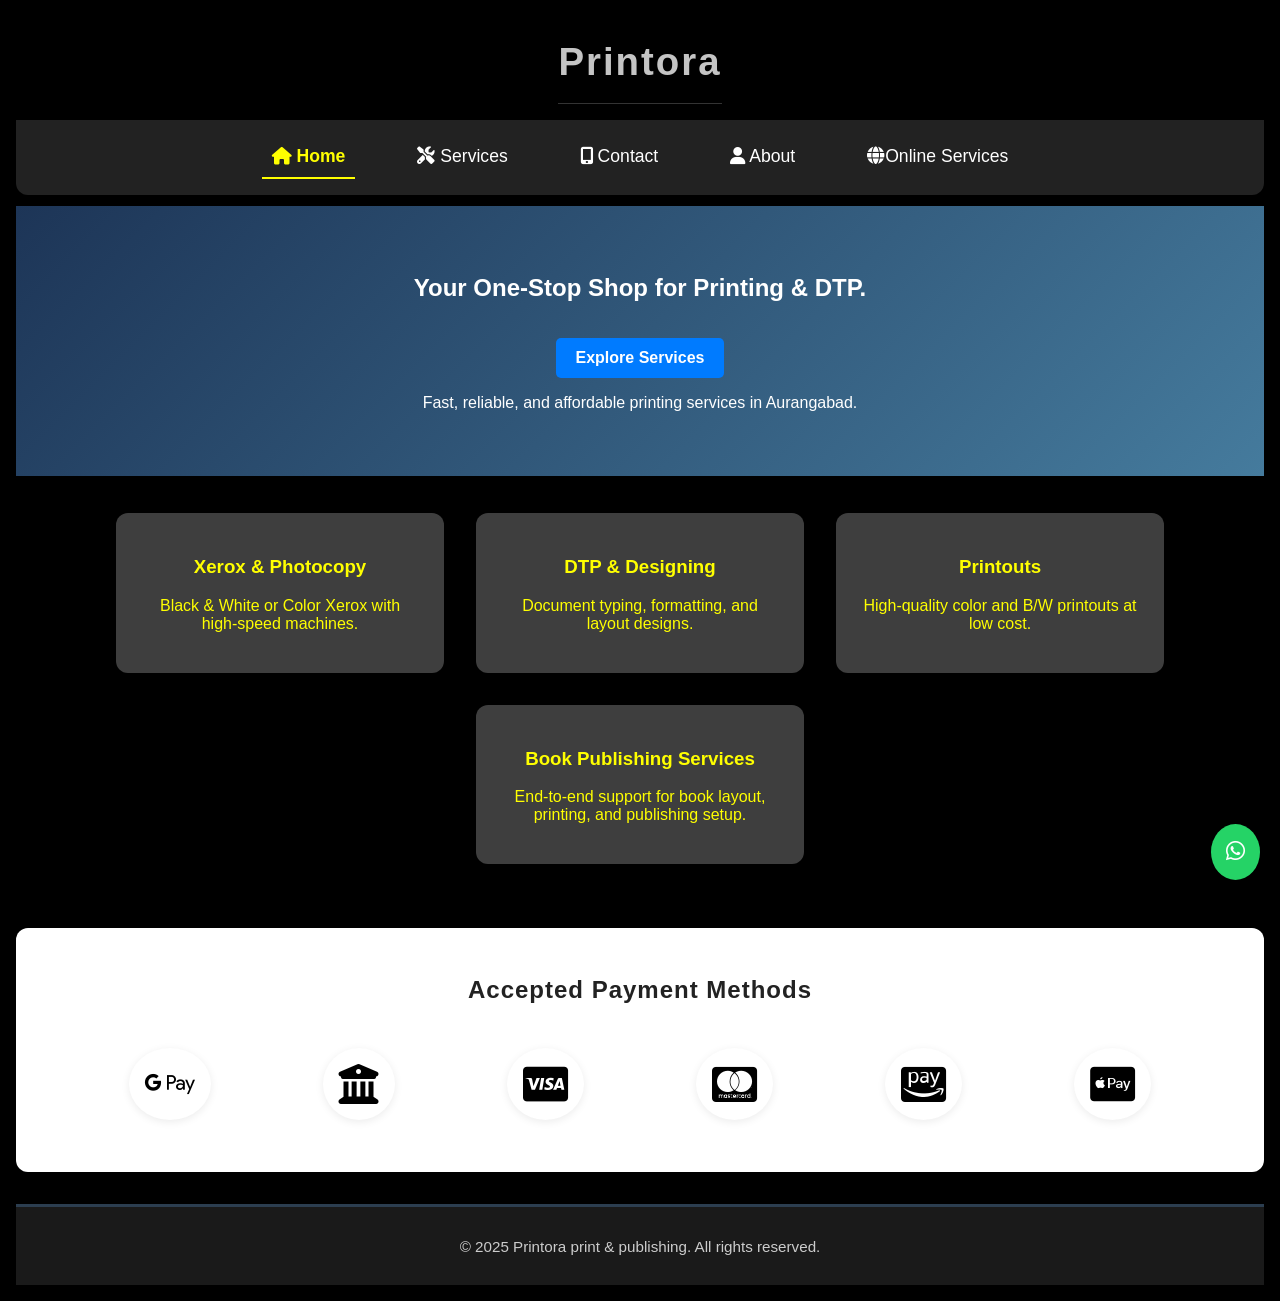
<file: index.html>
<!-- public/index.html -->
<!DOCTYPE html>
<html lang="en">
<head>
  <meta charset="UTF-8" />
  <meta name="viewport" content="width=device-width, initial-scale=1.0"/>
  <title>Printora print & publishing</title>
  <link rel="stylesheet" href="style.css"/>
  <link rel="stylesheet" href="https://cdnjs.cloudflare.com/ajax/libs/font-awesome/6.5.0/css/all.min.css">
  <link rel="icon" href="favicon.ico" type="image/x-icon">
</head>
<body>
  <header>
    <h1>Printora</h1>
    <nav class="navbar">
      <a href="index.html" class="active"><i class="fas fa-home"></i> Home</a>
      <a href="services.html"><i class="fas fa-tools"></i> Services</a>
      <a href="contact.html"><i class="fas fa-mobile-alt"></i> Contact</a>
      <a href="about.html"><i class="fas fa-user"></i> About</a>
      <a href="online-services.html"><i class="fas fa-globe"></i>Online Services</a>

    </nav>
  </header>

  <main>
    <section class="hero">
      <h2>Your One-Stop Shop for Printing &amp; DTP.</h2>
      <a href="services.html" class="cta-button">Explore Services</a>
      <p>Fast, reliable, and affordable printing services in Aurangabad.</p>
    </section>

    <section class="features">
      <div>
        <h3>Xerox &amp; Photocopy</h3>
        <p>Black &amp; White or Color Xerox with high-speed machines.</p>
      </div>
      <div>
        <h3>DTP &amp; Designing</h3>
        <p>Document typing, formatting, and layout designs.</p>
      </div>
      <div>
        <h3>Printouts</h3>
        <p>High-quality color and B/W printouts at low cost.</p>
      </div>
      <div>
        <h3>Book Publishing Services</h3>
        <p>End-to-end support for book layout, printing, and publishing setup.</p>
      </div>
    </section>
  </main>

  <a href="https://wa.me/919975516668" class="whatsapp" target="_blank">
    <i class="fab fa-whatsapp"></i>
  </a>

  <section class="payment-options">
    <h3>Accepted Payment Methods</h3>
    <div class="payment-icons awesome-icons">
      <i class="fab fa-google-pay" title="Google Pay"></i>
      <i class="fas fa-university" title="UPI Payment"></i>
      <i class="fab fa-cc-visa" title="Visa"></i>
      <i class="fab fa-cc-mastercard" title="MasterCard"></i>
      <i class="fab fa-cc-amazon-pay" title="Paytm / Amazon Pay"></i>
      <i class="fab fa-cc-apple-pay" title="PhonePe / Apple Pay"></i>
    </div>
  </section>

  <footer>
    <p>&copy; 2025 Printora print & publishing. All rights reserved.</p>
  </footer>
</body>
</html>
</file>
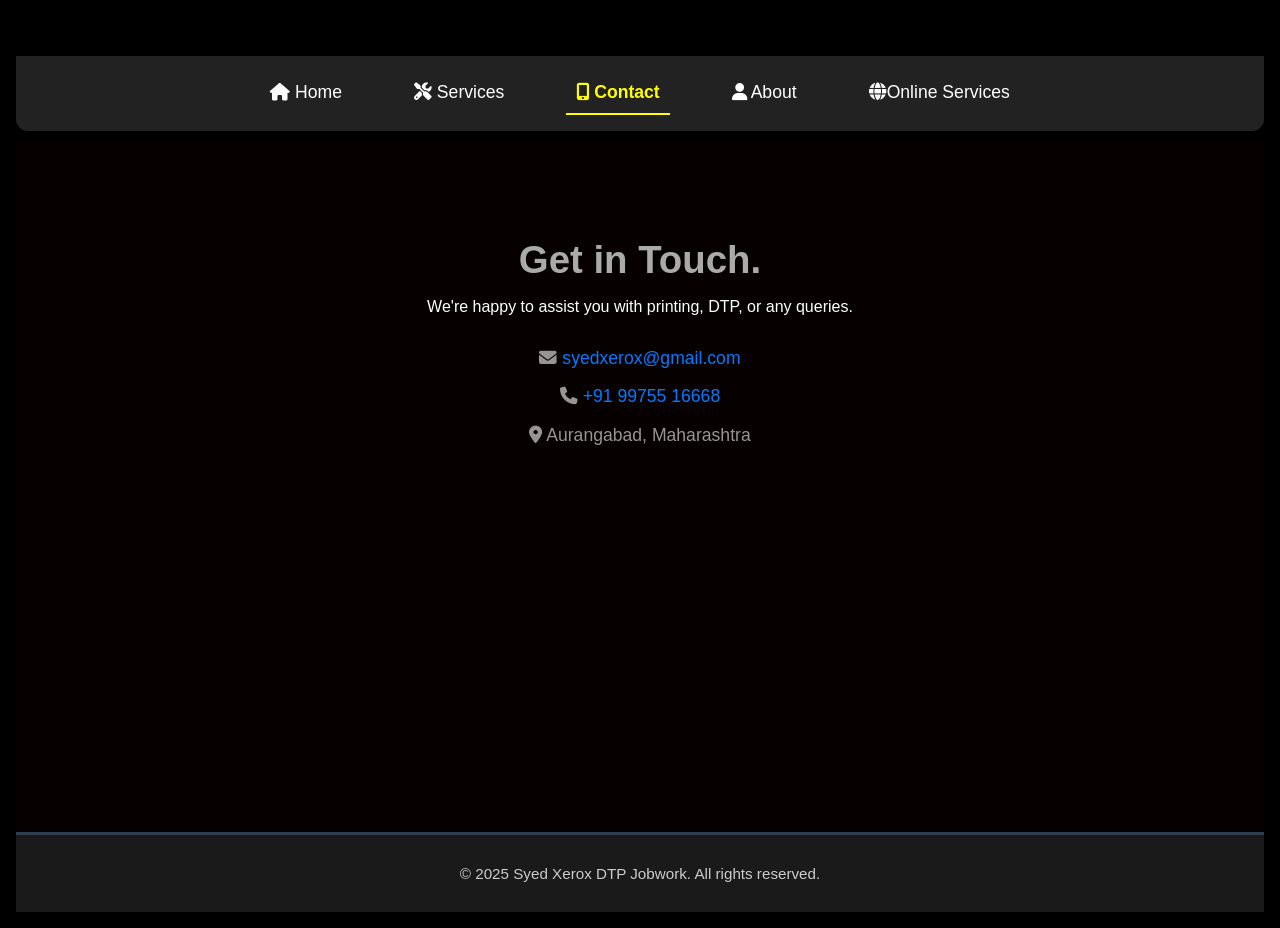
<file: contact.html>
<!DOCTYPE html>
<html lang="en">
<head>
  <meta charset="UTF-8" />
  <title>Contact | Syed Xerox</title>
  <meta name="viewport" content="width=device-width, initial-scale=1.0"/>
  <link href="https://fonts.googleapis.com/css2?family=Poppins:wght@400;600&display=swap" rel="stylesheet">
  <link rel="stylesheet" href="style.css" />
  <link rel="stylesheet" href="https://cdnjs.cloudflare.com/ajax/libs/font-awesome/6.5.0/css/all.min.css">
  <link rel="icon" href="favicon.ico" type="image/x-icon">
</head>
<body>
  <header>
    <nav class="navbar">
      <a href="index.html"><i class="fas fa-home"></i> Home</a>
      <a href="services.html"><i class="fas fa-tools"></i> Services</a>
      <a href="contact.html" class="active"><i class="fas fa-mobile-alt"></i> Contact</a>
      <a href="about.html"><i class="fas fa-user"></i> About</a>
      <a href="online-services.html"><i class="fas fa-globe"></i>Online Services</a>

    </nav>
  </header>

  <section class="contact-section">
    <h2>Get in Touch.</h2>
    <p class="contact-subtext">We're happy to assist you with printing, DTP, or any queries.</p>
    <div class="contact-details">
      <p><i class="fas fa-envelope"></i> <a href="mailto:syedxerox@gmail.com">syedxerox@gmail.com</a></p>
      <p><i class="fas fa-phone"></i> <a href="tel:+919975516668">+91 99755 16668</a></p>
      <p><i class="fas fa-map-marker-alt"></i> Aurangabad, Maharashtra</p>
    </div>
    <div class="map-container">
      <iframe src="https://www.google.com/maps/embed?pb=!1m18!1m12!1m3!1d1051.670225290786!2d75.31631022481531!3d19.894385365319803!2m3!1f0!2f0!3f0!3m2!1i1024!2i768!4f13.1!3m3!1m2!1s0x3bdb9822bf6d5289%3A0xb63b08ef76084ac0!2sSyed%20Xerox%20%2CDTP%20Jobwork!5e0!3m2!1sen!2sin!4v1750962851997!5m2!1sen!2sin" width="600" height="450" style="border:0;" allowfullscreen="" loading="lazy" referrerpolicy="no-referrer-when-downgrade"></iframe>
    </div>
  </section>

  <footer>
    <p>&copy; 2025 Syed Xerox DTP Jobwork. All rights reserved.</p>
  </footer>

</body>
</html>
</file>
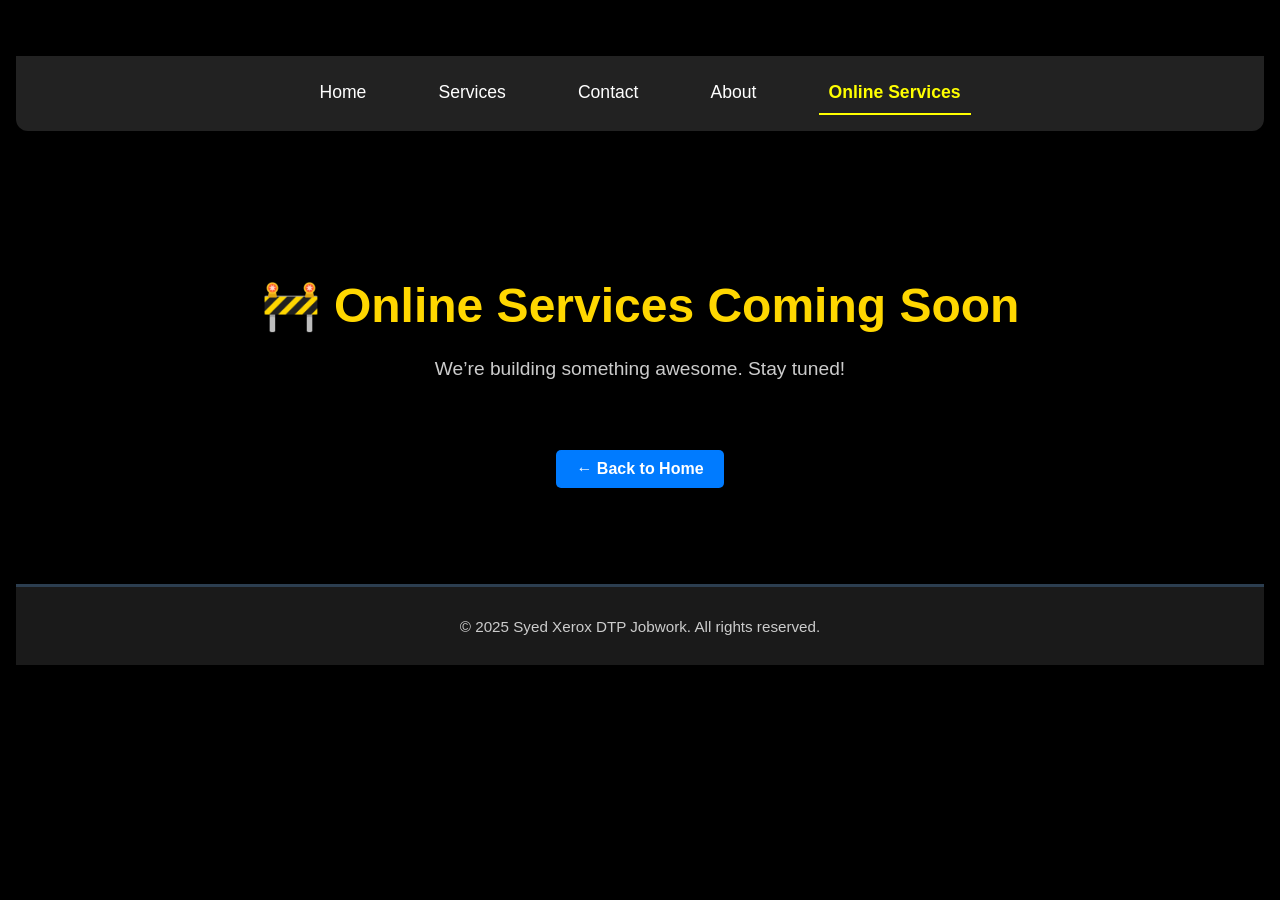
<file: online services.html>
<!DOCTYPE html>
<html lang="en">
<head>
  <meta charset="UTF-8" />
  <title>Online Services | Syed Xerox DTP Jobwork</title>
  <link rel="stylesheet" href="style.css" />
  <link rel="icon" href="favicon.ico" type="image/x-icon">
  <style>
    .coming-soon {
      text-align: center;
      padding: 6em 2em;
      background-color: #000;
      color: #fff;
    }
    .coming-soon h1 {
      font-size: 3em;
      color: #ffd700;
    }
    .coming-soon p {
      font-size: 1.2em;
      color: #ccc;
    }
    .back-home {
      margin-top: 2em;
      display: inline-block;
      padding: 10px 20px;
      background-color: #007bff;
      color: #fff;
      text-decoration: none;
      border-radius: 5px;
      transition: background-color 0.3s ease;
    }
    .back-home:hover {
      background-color: #0056b3;
    }
  </style>
</head>
<body>

  <header>
    <nav class="navbar">
      <a href="index.html"><i class="fas fa-home"></i>Home</a>
      <a href="services.html"><i class="fas fa-tools"></i>Services</a>
      <a href="contact.html"><i class="fas fa-mobile-alt"></i>Contact</a>
      <a href="about.html"><i class="fas fa-person"></i>About</a>
      <a href="online-services.html" class="active"><i class="fas fa-globe"></i>Online Services</a>
    </nav>
  </header>

  <section class="coming-soon">
    <h1>🚧 Online Services Coming Soon</h1>
    <p>We’re building something awesome. Stay tuned!</p>
    <a href="index.html" class="back-home">← Back to Home</a>
  </section>

  <footer>
    <p>&copy; 2025 Syed Xerox DTP Jobwork. All rights reserved.</p>
  </footer>

</body>
</html>
</file>
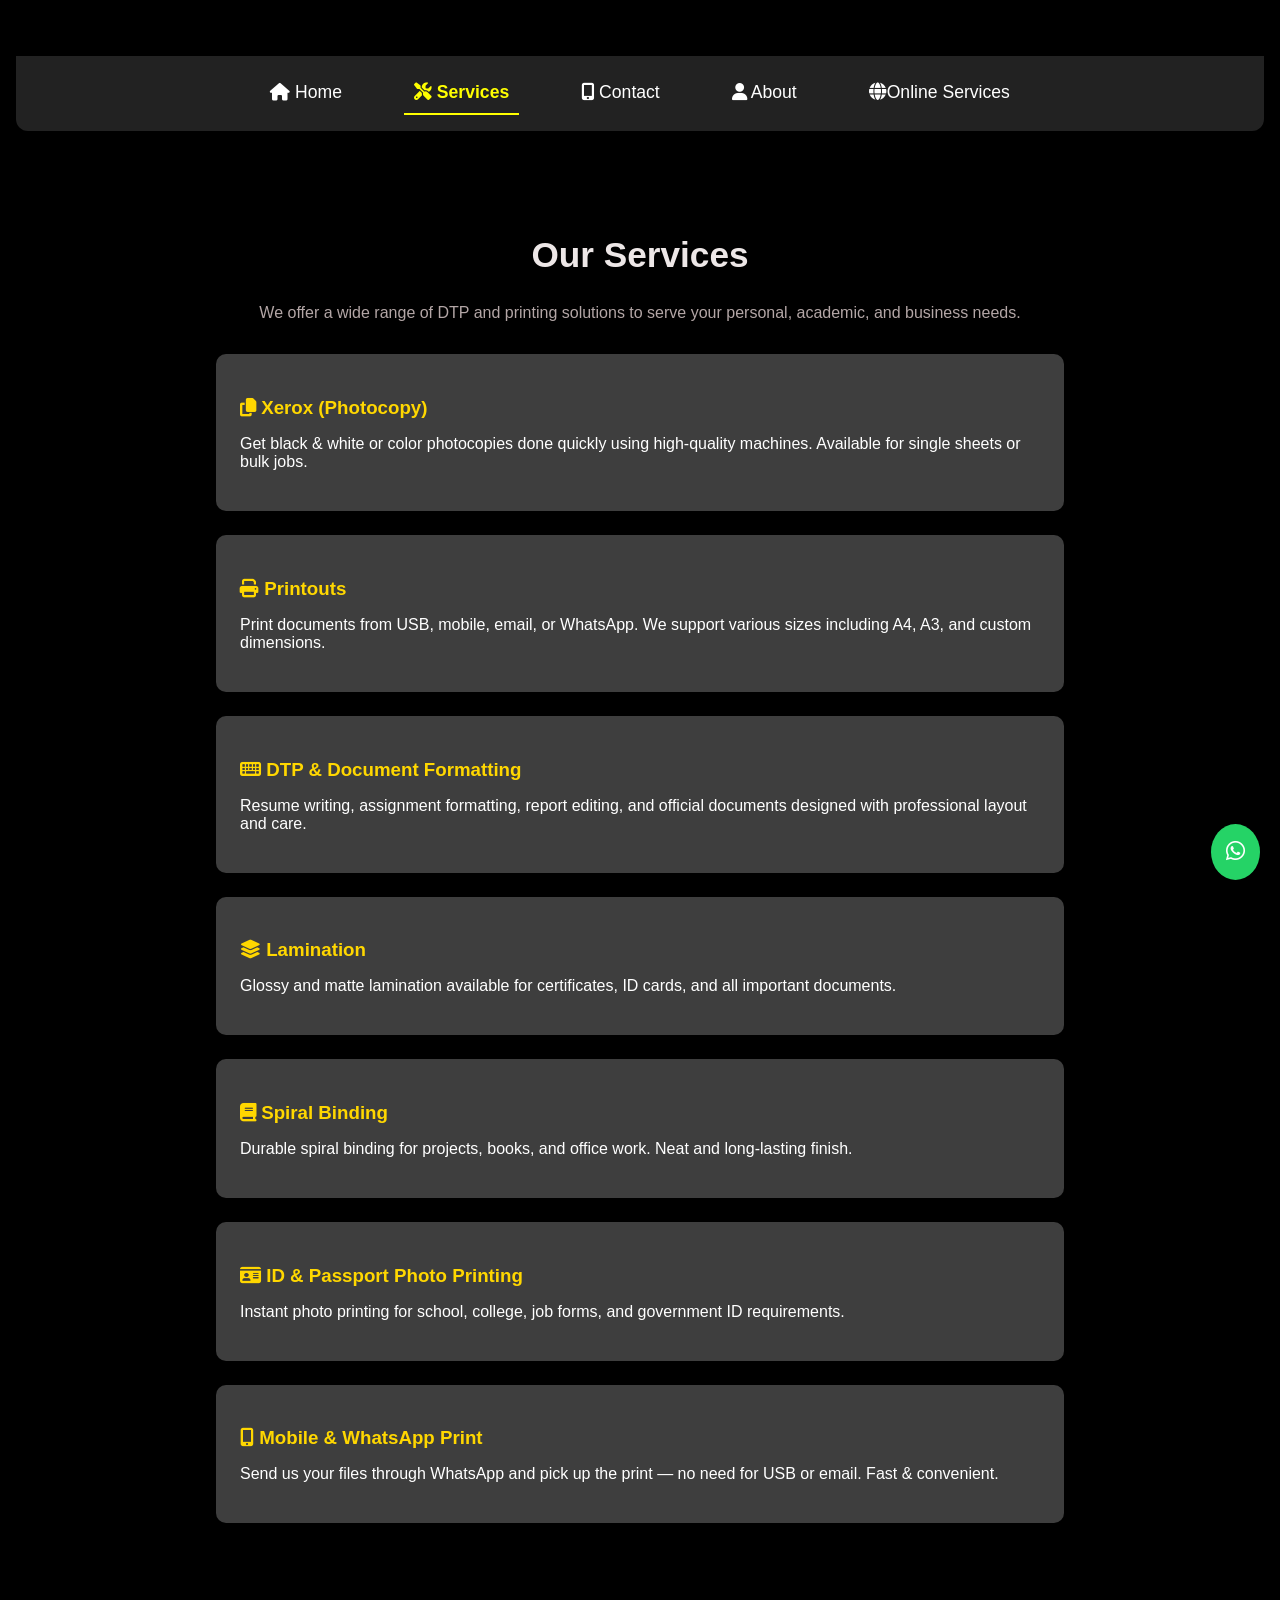
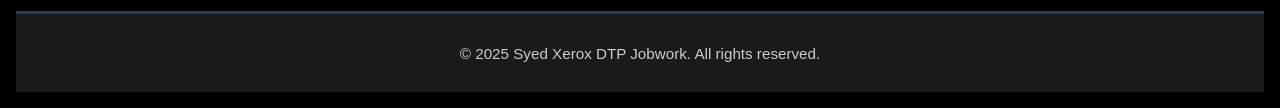
<file: services.html>
<!DOCTYPE html>
<html lang="en">
<head>
  <meta charset="UTF-8" />
  <meta name="viewport" content="width=device-width, initial-scale=1.0"/>
  <title>Our Services | Syed Xerox DTP Jobwork</title>
  <link rel="stylesheet" href="style.css" />
  <link href="https://fonts.googleapis.com/css2?family=Poppins:wght@400;700&display=swap" rel="stylesheet">
  <link rel="stylesheet" href="https://cdnjs.cloudflare.com/ajax/libs/font-awesome/6.5.0/css/all.min.css">
  <link rel="icon" href="favicon.ico" type="image/x-icon">
</head>
<body>
  <header>
    <nav class="navbar">
      <a href="index.html"><i class="fas fa-home"></i> Home</a>
      <a href="services.html" class="active"><i class="fas fa-tools"></i> Services</a>
      <a href="contact.html"><i class="fas fa-mobile-alt"></i> Contact</a>
      <a href="about.html"><i class="fas fa-user"></i> About</a>
      <a href="online-services.html"><i class="fas fa-globe"></i>Online Services</a>

    </nav>
  </header>

  <section class="services-full">
    <h2>Our Services</h2>
    <p class="services-subtext">We offer a wide range of DTP and printing solutions to serve your personal, academic, and business needs.</p>

    <div class="service-box">
      <h3><i class="fas fa-copy"></i> Xerox (Photocopy)</h3>
      <p>Get black & white or color photocopies done quickly using high-quality machines. Available for single sheets or bulk jobs.</p>
    </div>

    <div class="service-box">
      <h3><i class="fas fa-print"></i> Printouts</h3>
      <p>Print documents from USB, mobile, email, or WhatsApp. We support various sizes including A4, A3, and custom dimensions.</p>
    </div>

    <div class="service-box">
      <h3><i class="fas fa-keyboard"></i> DTP & Document Formatting</h3>
      <p>Resume writing, assignment formatting, report editing, and official documents designed with professional layout and care.</p>
    </div>

    <div class="service-box">
      <h3><i class="fas fa-layer-group"></i> Lamination</h3>
      <p>Glossy and matte lamination available for certificates, ID cards, and all important documents.</p>
    </div>

    <div class="service-box">
      <h3><i class="fas fa-book"></i> Spiral Binding</h3>
      <p>Durable spiral binding for projects, books, and office work. Neat and long-lasting finish.</p>
    </div>

    <div class="service-box">
      <h3><i class="fas fa-id-card"></i> ID & Passport Photo Printing</h3>
      <p>Instant photo printing for school, college, job forms, and government ID requirements.</p>
    </div>

    <div class="service-box">
      <h3><i class="fas fa-mobile-alt"></i> Mobile & WhatsApp Print</h3>
      <p>Send us your files through WhatsApp and pick up the print — no need for USB or email. Fast & convenient.</p>
    </div>
  </section>

  <footer>
    <p>&copy; 2025 Syed Xerox DTP Jobwork. All rights reserved.</p>
  </footer>

  <a href="https://wa.me/919975516668" class="whatsapp" target="_blank" aria-label="Chat on WhatsApp">
    <i class="fab fa-whatsapp"></i>
  </a>
</body>
</html>
</file>
<file: style.css>
/* ==== BASE STYLES ==== */
body {
  font-family: Arial, sans-serif;
  margin: 0.5em;
  padding: 0.5em;
  background: #000000;
  color: #333;
}

/* ==== HEADER & NAVBAR ==== */
header {
  background-color: #000;
  color: #c4c4c4;
  padding: 1.5em 0 0.5em 0;
  text-align: center;
  border-bottom: 3px solid #000000;
}

header h1 {
  margin: 0;
  font-size: 2.4em;
  letter-spacing: 2px;
  padding-bottom: 0.5em;
  border-bottom: 1px solid #333;
  display: inline-block;
}

.navbar {
  background-color: #222;
  padding: 1em 0;
  margin-top: 1em;
  border-radius: 0 0 12px 12px;
  display: flex;
  justify-content: center;
  gap: 2em;
  box-shadow: 0 2px 8px rgba(0,0,0,0.08);
}

.navbar a {
  margin: 0 10px;
  text-decoration: none;
  color: #fff;
  font-weight: 500;
  font-size: 1.1em;
  padding: 10px;
  display: inline-block;
  transition: color 0.3s ease, border-bottom 0.3s ease;
}

.navbar a.active {
  color: #ffff00;
  font-weight: bold;
  border-bottom: 2px solid #ffff00;
}

.navbar a:hover {
  color: #ffff00;
  border-bottom: 2px solid #ffff00;
}

/* ==== HERO SECTION ==== */
.hero {
  background: linear-gradient(135deg, #1d3557, #457b9d);
  color: #fff;
  padding: 3em;
  text-align: center;
  border-bottom: 5px solid #000000;
  animation: fadeInUp 1s ease-in-out;
}

@keyframes fadeInUp {
  from { opacity: 0; transform: translateY(30px); }
  to { opacity: 1; transform: translateY(0); }
}

.cta-button {
  display: inline-block;
  margin-top: 1em;
  background: #007bff;
  color: #fff;
  padding: 0.7em 1.2em;
  border-radius: 5px;
  text-decoration: none;
  font-weight: bold;
  transition: background-color 0.3s ease, transform 0.3s ease;
}

.cta-button:hover {
  background-color: #0056b3;
  transform: scale(1.05);
}

/* ==== FEATURES SECTION ==== */
.features {
  display: flex;
  justify-content: center;
  flex-wrap: wrap;
  padding: 2em;
  background: #000;
  gap: 2em;
}

.features div {
  background: #3e3e3e; /* Changed from #fff to gray */
  padding: 1.5em;
  border-radius: 12px;
  box-shadow: 0 8px 20px rgba(0, 0, 0, 0.1);
  transition: transform 0.3s, box-shadow 0.3s;
  width: 280px;
  text-align: center;
  color: #ffff00; /* Ensure text is readable on gray */
}

.features div:hover {
  transform: translateY(-5px);
  box-shadow: 0 12px 25px rgba(0, 0, 0, 0.2);
}

/* ==== WHATSAPP FLOATING BUTTON ==== */
.whatsapp {
  position: fixed;
  bottom: 20px;
  right: 20px;
  background-color: #25D366;
  color: #fff;
  padding: 15px;
  border-radius: 50%;
  font-size: 22px;
  text-align: center;
  text-decoration: none;
  box-shadow: 0 4px 10px rgba(0, 0, 0, 0.3);
  z-index: 1000;
  transition: background 0.3s;
}

.whatsapp:hover {
  background-color: #1ebe5d;
}

/* ==== PAYMENT OPTIONS ==== */
.payment-options {
  text-align: center;
  margin: 2em 0;
  background: #fff;      /* Changed from #3e3e3e to white */
  color: #222;           /* Make text dark for contrast */
  padding: 1.5em 0 2em 0;
  border-radius: 12px;
  box-shadow: 0 2px 12px rgba(0,0,0,0.05);
}

.payment-options h3 {
  font-size: 1.5em;
  margin-bottom: 1em;
  color: #222;           /* Heading dark for contrast */
  letter-spacing: 1px;
}

.payment-icons,
.awesome-icons {
  display: flex;
  justify-content: center;
  flex-wrap: wrap;
  gap: 2em;
  margin-top: 1em;
}

.payment-icons i,
.awesome-icons i {
  font-size: 2.5em;
  color: #000000;
  background: #fff;
  border-radius: 50%;
  padding: 0.4em;
  box-shadow: 0 2px 8px rgba(0,0,0,0.08);
  transition: transform 0.2s, color 0.2s;
  margin: 0.5em 1em;
}

.payment-icons i:hover,
.awesome-icons i:hover {
  color: #2196F3; /* Change color on hover */
  transform: scale(1.15) rotate(-5deg);
  box-shadow: 0 4px 16px rgba(33,150,243,0.15);
}

/* ==== FOOTER ==== */
footer {
  background-color: #1a1a1a;
  color: #ccc;
  text-align: center;
  padding: 1em;
  font-size: 0.95em;
  border-top: 3px solid #2c3e50;
}

/* ==== ABOUT SECTION ==== */
.about {
  font-family: 'Poppins', sans-serif;
  background-color: #000;
  padding: 4em 2em;
  border-top: 3px solid #fff;
}

.about-container {
  display: flex;
  flex-wrap: wrap;
  gap: 2em;
  max-width: 1200px;
  margin: auto;
  align-items: center;
  justify-content: center;
}

.about-text {
  flex: 1 1 450px;
  max-width: 600px;
}

.about-text h2 {
  font-size: 2.5em;
  color: #fff;
  margin-bottom: 0.5em;
}

.about-text p {
  font-size: 1.1em;
  color: #fff;
  line-height: 1.8;
  margin-bottom: 1.2em;
}

.about-image {
  flex: 1 1 350px;
  text-align: center;
}

.about-image img {
  max-width: 100%;
  border-radius: 12px;
  box-shadow: 0 8px 20px rgba(0, 0, 0, 0.1);
  transition: transform 0.3s ease;
}

.about-image img:hover {
  transform: scale(1.05);
}

/* ==== SERVICES PAGE ==== */
.services-full {
  padding: 4em 2em;
  background-color: #000;
  text-align: center;
}

.services-full h2 {
  font-size: 2.2em;
  color: #ede7e7;
}

.services-subtext {
  color: #b3a6a6;
  margin-bottom: 2em;
}

.service-box {
  background: #3e3e3e;
  padding: 1.5em;
  margin: 1.5em auto;
  border-radius: 10px;
  max-width: 800px;
  box-shadow: 0 8px 20px rgba(0, 0, 0, 0.05);
  text-align: left;
}

.service-box h3 {
  color: #ffd700;
  margin-bottom: 0.5em;
}

.service-box p {
  color: #ffffff;
  font-size: 1em;
}

/* ==== CONTACT SECTION ==== */
.contact-section {
  padding: 4em 2em;
  text-align: center;
  background-color: #060000;
}

.contact-section h2 {
  font-size: 2.4em;
  color: #aaaaaa;
  margin-bottom: 0.3em;
}

.contact-subtext {
  color: #ffffff;
  margin-bottom: 2em;
}

.contact-details p {
  font-size: 1.1em;
  color: #999494;
  margin-bottom: 1em;
}

.contact-details a {
  color: #007bff;
  text-decoration: none;
}

.contact-details a:hover {
  text-decoration: underline;
}

.map-container iframe {
  width: 100%;
  height: 300px;
  border: none;
  border-radius: 12px;
}

/* ==== RESPONSIVE DESIGN ==== */
@media (max-width: 768px) {
  .features,
  .about-container {
    flex-direction: column;
    align-items: center;
  }

  .about-text,
  .about-image {
    text-align: center;
  }

  .service-box {
    margin: 1em;
    width: 100%;
    box-sizing: border-box;
  }
}


/* online services*

/* ==== ONLINE SERVICES PLACEHOLDER ==== */
.coming-soon {
  text-align: center;
  padding: 6em 2em;
  background-color: #000;
  color: #fff;
}

.coming-soon h1 {
  font-size: 3em;
  color: #ffd700;
  margin-bottom: 0.5em;
  animation: fadeIn 1.2s ease-in-out;
}

.coming-soon p {
  font-size: 1.2em;
  color: #ccc;
  margin-bottom: 2em;
  animation: fadeIn 1.5s ease-in-out;
}

.back-home {
  display: inline-block;
  padding: 12px 24px;
  background-color: #007bff;
  color: #fff;
  text-decoration: none;
  font-weight: bold;
  border-radius: 6px;
  transition: background-color 0.3s ease, transform 0.3s ease;
}

.back-home:hover {
  background-color: #0056b3;
  transform: scale(1.05);
}

@keyframes fadeIn {
  from { opacity: 0; transform: translateY(20px); }
  to { opacity: 1; transform: translateY(0); }
}
</file>
